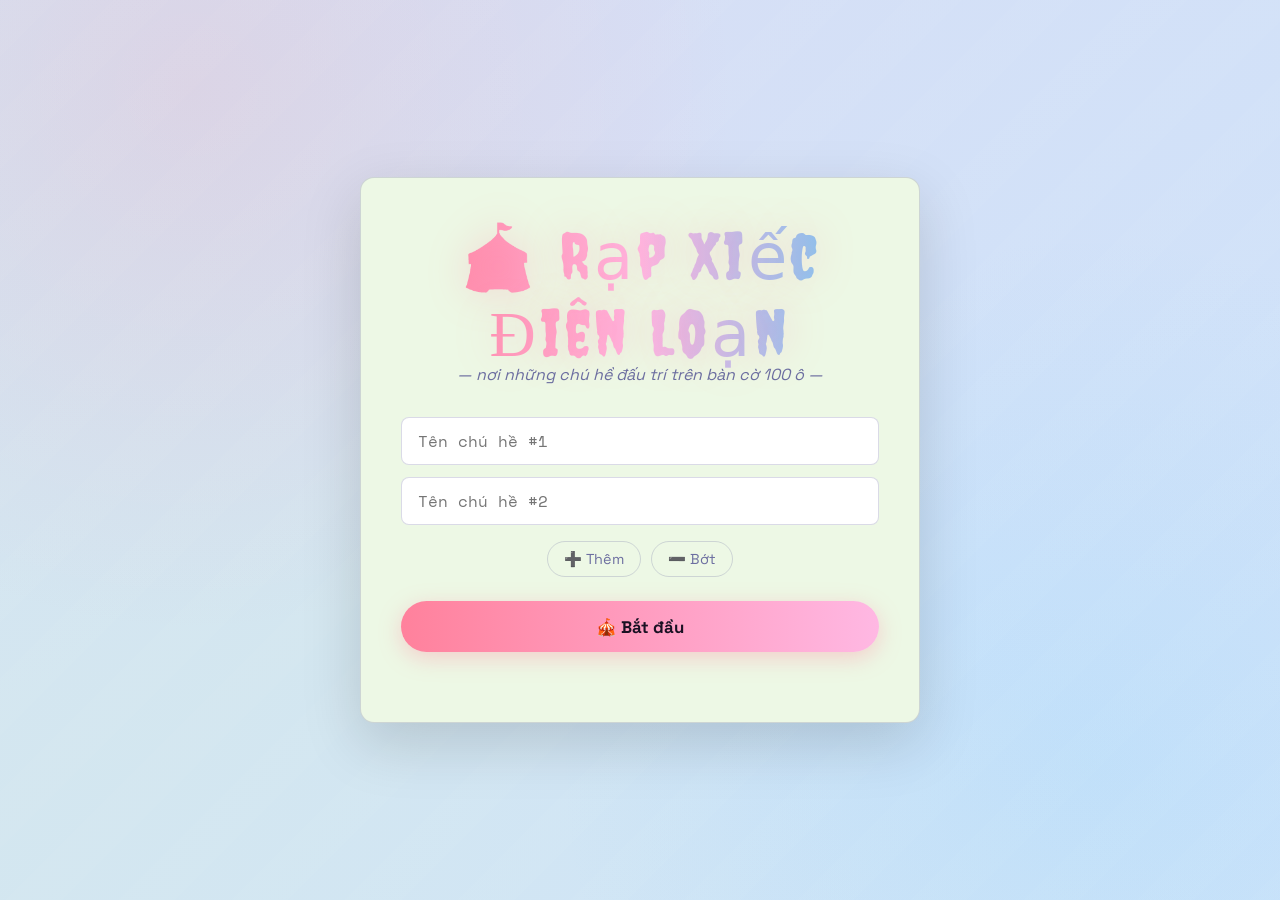
<file: frontend/index.html>
<!DOCTYPE html>
<html lang="vi">
<head>
  <meta charset="UTF-8" />
  <meta name="viewport" content="width=device-width, initial-scale=1.0"/>
  <title>🎪 Rạp xiếc điên loạn</title>
  <link href="https://fonts.googleapis.com/css2?family=Creepster&family=Space+Grotesk:wght@400;700&family=Space+Mono&display=swap" rel="stylesheet" />
  <link rel="stylesheet" href="style.css" />
</head>
<body>

  <!-- ===== SCREEN SETUP ===== -->
  <div id="screen-setup" class="screen">
    <div class="tent-glow"></div>
    <div class="setup-card">
      <h1 class="marquee">🎪 Rạp Xiếc Điên Loạn</h1>
      <p class="tagline">— nơi những chú hề đấu trí trên bàn cờ 100 ô —</p>
      <div class="player-inputs" id="player-inputs"></div>
      <div class="setup-controls">
        <button class="btn-ghost" id="btn-add-player">➕ Thêm</button>
        <button class="btn-ghost" id="btn-remove-player">➖ Bớt</button>
      </div>
      <button class="btn-primary" id="btn-start-game">🎪 Bắt đầu</button>
      <div class="error-text" id="setup-error"></div>
    </div>
  </div>

  <!-- ===== SCREEN GAME ===== -->
  <div id="screen-game" class="screen hidden">
    <!-- TOPBAR -->
    <div class="topbar">
      <div class="topbar-stats">
        <span class="stat-chip">🪙 Quỹ: <span id="stat-fund">0</span></span>
        <span class="stat-chip">⏱️ <span id="stat-timer">45:00</span></span>
        <span class="stat-chip">📋 Lượt: <span id="stat-turn">0</span></span>
      </div>
      <h2 class="marquee small">Rạp xiếc điên loạn</h2>
    </div>

    <!-- GAME LAYOUT -->
    <div class="game-layout">
      <!-- Bảng người chơi -->
      <div class="players-panel" id="players-panel">
        <h3 style="margin-top:0;color:var(--text-dim);font-size:1rem;">🎭 Người chơi</h3>
      </div>

      <!-- Board + Dice -->
      <div class="board-wrap">
        <div class="board" id="board"></div>
        <div class="dice-dock">
          <div class="dice-face" id="dice-face">🎲</div>
          <div>
            <button class="btn-primary" id="btn-roll" style="width:auto;padding:0.6rem 1.8rem;">Tung xúc xắc</button>
          </div>
          <div class="lucky-picker hidden" id="lucky-picker">
            <div style="font-size:0.9rem;color:var(--text-dim);">🍀 Bùa May Mắn: chọn số</div>
            <div class="lucky-numbers">
              <button data-n="1">1</button>
              <button data-n="2">2</button>
              <button data-n="3">3</button>
              <button data-n="4">4</button>
              <button data-n="5">5</button>
              <button data-n="6">6</button>
            </div>
          </div>
        </div>
      </div>

      <!-- Log -->
      <div class="log-panel">
        <h3>📜 Nhật ký</h3>
        <div class="log-list" id="log-list"></div>
      </div>
    </div>
  </div>

  <!-- ===== MODALS ===== -->
  <!-- Cửa hàng -->
  <div class="modal hidden" id="modal-shop">
    <div class="modal-card">
      <h2>🛒 Cửa hàng của gã hề bán đồ</h2>
      <div class="shop-items" id="shop-items"></div>
      <button class="btn-ghost" id="btn-skip-shop">Bỏ qua</button>
    </div>
  </div>

  <!-- Pending action -->
  <div class="modal hidden" id="modal-pending">
    <div class="modal-card">
      <h2 id="pending-title">🃏 Lá bài</h2>
      <p id="pending-desc" style="color:var(--text-dim);">Chọn một lựa chọn:</p>
      <div class="pending-options" id="pending-options"></div>
    </div>
  </div>

  <!-- Dùng vật phẩm cần chọn mục tiêu -->
  <div class="modal hidden" id="modal-item-target">
    <div class="modal-card">
      <h2 id="item-target-title">Chọn mục tiêu</h2>
      <div class="pending-options" id="item-target-options"></div>
    </div>
  </div>

  <!-- Kết thúc -->
  <div class="modal hidden" id="modal-end">
    <div class="modal-card">
      <h2 id="end-title">🏆 Ván đấu kết thúc!</h2>
      <p id="end-desc" style="font-size:1.2rem;color:var(--acid);"></p>
      <button class="btn-primary" id="btn-restart" style="margin-top:1rem;">🔄 Chơi lại</button>
    </div>
  </div>

  <script src="scripts.js"></script>
</body>
</html>
</file>
<file: frontend/style.css>
/* =====================================================================
   style.css - Pastel Circus
   Màu chủ đạo: D4E5FB, 66C7F4, 6C6EA0, D9D2C4, FF1053,
                EDF8E5, E8FFBE, FFB8E3, FF819C, CE4A4A
   ===================================================================== */

:root {
  --bg-void: #D4E5FB;          /* nền xanh pastel nhạt */
  --bg-tent: #EDF8E5;          /* xanh lá pastel */
  --bg-card: #E8FFBE;          /* vàng chanh pastel */
  --line: rgba(108, 110, 160, 0.25);  /* tím pastel nhạt */

  --acid: #66C7F4;            /* xanh dương pastel */
  --magenta: #FF819C;         /* hồng pastel */
  --gold: #FFB8E3;            /* hồng phấn */
  --sky: #6C6EA0;             /* tím pastel đậm hơn */
  --danger: #CE4A4A;          /* đỏ pastel */

  --text-main: #2d2a3a;
  --text-dim: #6C6EA0;

  --font-display: 'Creepster', cursive;
  --font-body: 'Space Grotesk', sans-serif;
  --font-mono: 'Space Mono', monospace;

  --radius: 14px;
}

* { box-sizing: border-box; }

html, body {
  margin: 0;
  padding: 0;
  min-height: 100vh;
  background: var(--bg-void);
  color: var(--text-main);
  font-family: var(--font-body);
}

body {
  background-image:
    radial-gradient(circle at 15% 10%, rgba(255, 129, 156, 0.15), transparent 40%),
    radial-gradient(circle at 85% 85%, rgba(102, 199, 244, 0.12), transparent 40%),
    repeating-linear-gradient(135deg, rgba(255,255,255,0.03) 0 40px, transparent 40px 80px);
}

.hidden { display: none !important; }

button {
  font-family: var(--font-body);
  cursor: pointer;
  border: none;
}

/* ---------------------------------------------------------------- */
/* MARQUEE TITLE                                                     */
/* ---------------------------------------------------------------- */
.marquee {
  font-family: var(--font-display);
  font-weight: 400;
  letter-spacing: 0.06em;
  font-size: 4rem;
  margin: 0;
  background: linear-gradient(90deg, var(--magenta), var(--gold) 50%, var(--acid));
  -webkit-background-clip: text;
  background-clip: text;
  color: transparent;
  text-shadow: 0 0 40px rgba(255, 129, 156, 0.25);
  animation: flicker 4s infinite ease-in-out;
}
.marquee.small { font-size: 1.6rem; }

@keyframes flicker {
  0%, 96%, 100% { filter: brightness(1); }
  97% { filter: brightness(1.3); }
  98% { filter: brightness(0.85); }
}

/* ---------------------------------------------------------------- */
/* SCREEN: SETUP                                                     */
/* ---------------------------------------------------------------- */
.screen { min-height: 100vh; position: relative; }

#screen-setup {
  display: flex;
  align-items: center;
  justify-content: center;
  padding: 2rem;
}

.tent-glow {
  position: absolute; inset: 0;
  background: conic-gradient(from 0deg at 50% 50%,
    rgba(255,129,156,0.06), rgba(102,199,244,0.06), rgba(201,255,61,0.06), rgba(255,129,156,0.06));
  animation: spin 40s linear infinite;
  pointer-events: none;
}
@keyframes spin { to { transform: rotate(360deg); } }

.setup-card {
  position: relative;
  z-index: 1;
  max-width: 560px;
  width: 100%;
  background: var(--bg-tent);
  border: 1px solid var(--line);
  border-radius: var(--radius);
  padding: 2.5rem;
  text-align: center;
  box-shadow: 0 20px 60px rgba(0,0,0,0.15);
}

.tagline {
  color: var(--text-dim);
  font-style: italic;
  margin-top: -0.5rem;
  margin-bottom: 2rem;
}

.player-inputs { display: flex; flex-direction: column; gap: 0.75rem; margin-bottom: 1rem; }

.player-inputs input {
  font-family: var(--font-mono);
  background: white;
  border: 1px solid var(--line);
  border-radius: 8px;
  padding: 0.7rem 1rem;
  color: var(--text-main);
  font-size: 1rem;
}
.player-inputs input:focus { outline: 2px solid var(--acid); }

.setup-controls { display: flex; gap: 0.6rem; justify-content: center; margin-bottom: 1.5rem; }

.btn-primary {
  background: linear-gradient(90deg, var(--magenta), var(--gold));
  color: #1a1123;
  font-weight: 700;
  padding: 0.9rem 1.6rem;
  border-radius: 999px;
  font-size: 1.05rem;
  width: 100%;
  transition: transform 0.15s ease, box-shadow 0.15s ease;
  box-shadow: 0 6px 22px rgba(255, 129, 156, 0.35);
}
.btn-primary:hover { transform: translateY(-2px); box-shadow: 0 10px 28px rgba(255, 129, 156, 0.45); }
.btn-primary:disabled { opacity: 0.4; cursor: not-allowed; transform: none; }

.btn-ghost {
  background: transparent;
  border: 1px solid var(--line);
  color: var(--text-dim);
  padding: 0.5rem 1rem;
  border-radius: 999px;
  font-size: 0.9rem;
}
.btn-ghost:hover { color: var(--acid); border-color: var(--acid); }

.error-text { color: var(--danger); min-height: 1.2em; margin-top: 0.8rem; font-size: 0.9rem; }

/* ---------------------------------------------------------------- */
/* TOPBAR                                                             */
/* ---------------------------------------------------------------- */
.topbar {
  display: flex;
  justify-content: space-between;
  align-items: center;
  padding: 1rem 1.5rem;
  border-bottom: 1px solid var(--line);
  background: var(--bg-tent);
  position: sticky; top: 0; z-index: 5;
}
.topbar-stats { display: flex; gap: 0.6rem; flex-wrap: wrap; }
.stat-chip {
  font-family: var(--font-mono);
  background: white;
  border: 1px solid var(--line);
  border-radius: 999px;
  padding: 0.35rem 0.9rem;
  font-size: 0.85rem;
  color: var(--text-dim);
}
.stat-chip span { color: var(--acid); font-weight: 700; }

/* ---------------------------------------------------------------- */
/* GAME LAYOUT                                                        */
/* ---------------------------------------------------------------- */
.game-layout {
  display: grid;
  grid-template-columns: 220px 1fr 260px;
  gap: 1rem;
  padding: 1rem;
  align-items: start;
}
@media (max-width: 1000px) {
  .game-layout { grid-template-columns: 1fr; }
}

.players-panel, .log-panel {
  background: var(--bg-tent);
  border: 1px solid var(--line);
  border-radius: var(--radius);
  padding: 1rem;
}
.log-panel h3 { margin-top: 0; font-size: 1rem; color: var(--text-dim); }

.player-card {
  border: 1px solid var(--line);
  border-radius: 10px;
  padding: 0.65rem 0.8rem;
  margin-bottom: 0.6rem;
  background: white;
  font-family: var(--font-mono);
  font-size: 0.85rem;
  position: relative;
}
.player-card.active { border-color: var(--acid); box-shadow: 0 0 0 1px var(--acid) inset; }
.player-card.finished { opacity: 0.5; }
.player-card .p-name { font-weight: 700; display: flex; align-items: center; gap: 0.4rem; }
.player-card .p-row { display: flex; justify-content: space-between; color: var(--text-dim); margin-top: 0.2rem; }
.player-dot { width: 10px; height: 10px; border-radius: 50%; display: inline-block; }

.log-list { max-height: 60vh; overflow-y: auto; font-family: var(--font-mono); font-size: 0.78rem; line-height: 1.5; color: var(--text-dim); }
.log-list div { padding: 0.25rem 0; border-bottom: 1px dashed var(--line); }

/* ---------------------------------------------------------------- */
/* BOARD                                                              */
/* ---------------------------------------------------------------- */
.board-wrap { display: flex; flex-direction: column; align-items: center; gap: 1rem; }

.board {
  display: grid;
  grid-template-columns: repeat(10, 1fr);
  gap: 4px;
  width: 100%;
  max-width: 720px;
  background: var(--bg-tent);
  border: 1px solid var(--line);
  border-radius: var(--radius);
  padding: 8px;
}

.tile {
  aspect-ratio: 1;
  border-radius: 6px;
  display: flex;
  flex-direction: column;
  align-items: center;
  justify-content: center;
  font-family: var(--font-mono);
  font-size: 0.65rem;
  position: relative;
  color: rgba(0,0,0,0.65);
  font-weight: 700;
  overflow: hidden;
}
.tile .tile-tokens { position: absolute; bottom: 2px; display: flex; gap: 1px; flex-wrap: wrap; justify-content: center; }
.tile .tok { font-size: 0.8rem; filter: drop-shadow(0 0 2px #000); }

/* Pastel colors */
.tile-TRONG { background: #D9D2C4; }
.tile-VANG  { background: #FFB8E3; }
.tile-DO    { background: #CE4A4A; color: #fff; }
.tile-XANH  { background: #66C7F4; }
.tile-TIM   { background: #6C6EA0; color: #fff; }
.tile-CAM   { background: #FF819C; }
.tile-HONG  { background: #FF1053; color: #fff; }
.tile-DICH  { background: linear-gradient(135deg, #66C7F4, #FFB8E3); color: #1a1123; }

.dice-dock {
  display: flex;
  flex-direction: column;
  align-items: center;
  gap: 0.7rem;
  background: var(--bg-tent);
  border: 1px solid var(--line);
  border-radius: var(--radius);
  padding: 1.2rem;
  width: 100%;
  max-width: 720px;
}
.dice-face {
  font-size: 3rem;
  transition: transform 0.15s ease;
}
.dice-face.rolling { animation: shake 0.5s ease; }
@keyframes shake {
  0%,100% { transform: rotate(0); }
  25% { transform: rotate(-15deg); }
  75% { transform: rotate(15deg); }
}

.lucky-picker { text-align: center; }
.lucky-numbers { display: flex; gap: 0.4rem; }
.lucky-numbers button {
  width: 40px; height: 40px; border-radius: 8px;
  background: white; color: var(--acid); border: 1px solid var(--acid);
  font-family: var(--font-mono); font-weight: 700;
}
.lucky-numbers button:hover { background: var(--acid); color: #1a1123; }

/* ---------------------------------------------------------------- */
/* MODALS                                                             */
/* ---------------------------------------------------------------- */
.modal {
  position: fixed; inset: 0;
  background: rgba(10, 6, 16, 0.65);
  backdrop-filter: blur(3px);
  display: flex; align-items: center; justify-content: center;
  z-index: 50;
  padding: 1rem;
}
.modal-card {
  background: var(--bg-tent);
  border: 1px solid var(--line);
  border-radius: var(--radius);
  padding: 2rem;
  max-width: 560px;
  width: 100%;
  max-height: 85vh;
  overflow-y: auto;
  text-align: center;
  box-shadow: 0 20px 60px rgba(0,0,0,0.2);
}
.modal-card h2 { font-family: var(--font-display); font-weight: 400; color: var(--gold); letter-spacing: 0.03em; }

.shop-items { display: flex; flex-direction: column; gap: 0.6rem; margin: 1rem 0; }
.shop-item {
  display: flex; justify-content: space-between; align-items: center;
  background: white; border: 1px solid var(--line); border-radius: 10px;
  padding: 0.7rem 1rem; text-align: left;
}
.shop-item .si-info { font-size: 0.85rem; color: var(--text-dim); }
.shop-item button {
  background: var(--acid); color: #1a1123; font-weight: 700;
  padding: 0.4rem 0.9rem; border-radius: 999px; font-size: 0.85rem;
}
.shop-item button:disabled { background: #ccc; color: #666; cursor: not-allowed; }

.pending-options { display: flex; flex-wrap: wrap; gap: 0.5rem; justify-content: center; margin-top: 1rem; }
.pending-options button {
  background: white; border: 1px solid var(--magenta); color: var(--text-main);
  padding: 0.6rem 1rem; border-radius: 10px; font-family: var(--font-mono);
}
.pending-options button:hover { background: var(--magenta); color: white; }

#end-desc { font-size: 1.1rem; color: var(--acid); }
</file>
